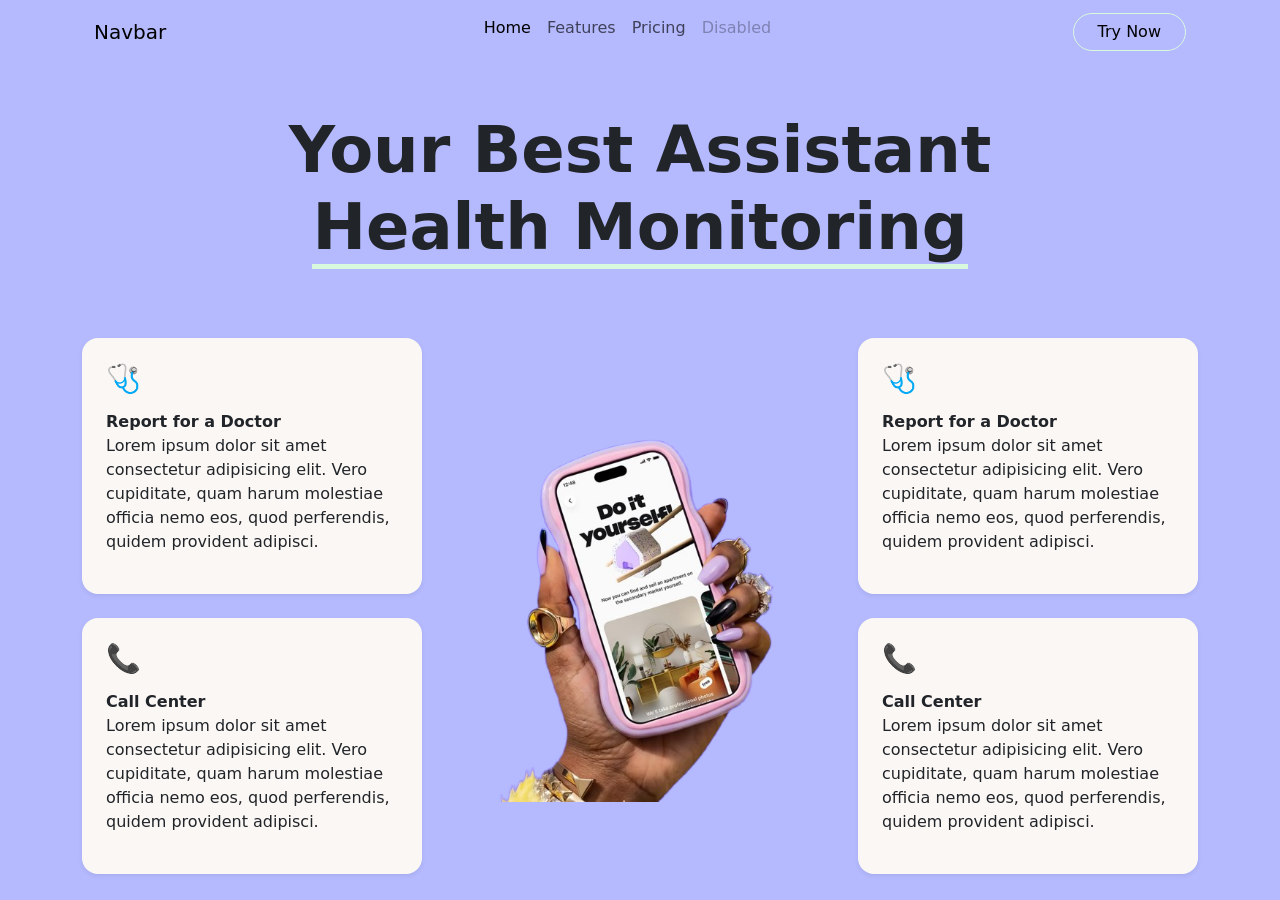
<file: index.html>
<!DOCTYPE html>
<html lang="en">
<head>
    <meta charset="UTF-8">
    <meta name="viewport" content="width=device-width, initial-scale=1.0">
    <title>Document</title>
    <link href="https://cdn.jsdelivr.net/npm/bootstrap@5.3.8/dist/css/bootstrap.min.css" rel="stylesheet" integrity="sha384-sRIl4kxILFvY47J16cr9ZwB07vP4J8+LH7qKQnuqkuIAvNWLzeN8tE5YBujZqJLB" crossorigin="anonymous">
    <link rel="stylesheet" href="css_folder/health_moniter_app.css">
</head>
<body>
    <section>
        <div class="container">

            <!-- Nav Bar Section -->
            <nav class="navbar navbar-expand-lg hero-panel">
                <div class="container-fluid">
                    <a class="navbar-brand" href="#">Navbar</a>
                    <button class="navbar-toggler" type="button" data-bs-toggle="collapse" data-bs-target="#navbarNav" aria-controls="navbarNav" aria-expanded="false" aria-label="Toggle navigation">
                        <span class="navbar-toggler-icon"></span>
                    </button>
                    <div class="collapse navbar-collapse" id="navbarNav">
                        <ul class="navbar-nav mx-auto mb-2">
                            <li class="nav-item">
                            <a class="nav-link active" aria-current="page" href="#">Home</a>
                            </li>
                            <li class="nav-item">
                            <a class="nav-link" href="#">Features</a>
                            </li>
                            <li class="nav-item">
                            <a class="nav-link" href="#">Pricing</a>
                            </li>
                            <li class="nav-item">
                            <a class="nav-link disabled" aria-disabled="true">Disabled</a>
                            </li>
                        </ul>

                        <a href="www.gemini.com" class="btn rounded-pill px-4 btn-light btn-border border-btn">Try Now</a>
                    </div>
                </div>
            </nav>


        <!-- Header Section -->
        <div class="text-center mt-5">
            <h1 class="display-3 fw-bold">Your Best Assistant<br>
                <span class="accent-underline">Health Monitoring</span></h1>
        </div>

        <!-- Boxes and Phone Pic Section -->
        <div class="row d-flex justify-content-center align-items-center mt-4 g-5 ">
            <!-- Two Left Boxes -->
            <div class="col-md-4 d-flex flex-column gap-4 " >
                <div class="box1 gap-4 shadow-sm card-background p-4 rounded-4">
                    <h3 class="icon">🩺</h3>
                    <p class="fw-bold mb-0">Report for a Doctor</p>
                    <p>Lorem ipsum dolor sit amet consectetur adipisicing elit. Vero cupiditate, quam harum molestiae officia nemo eos, quod perferendis, 
                        quidem provident adipisci.</p>

                </div>
                <div class="box1  shadow-sm card-background p-4 rounded-4">
                    <h3 class="icon">📞</h3>
                    <p class="fw-bold mb-0">Call Center</p>
                    <p>Lorem ipsum dolor sit amet consectetur adipisicing elit. Vero cupiditate, quam harum molestiae officia nemo eos, quod perferendis, 
                        quidem provident adipisci. </p>

                </div>
            </div>

            <!-- The Phone Img -->
            <div class="col-md-4" g-4 >
                <div class="device">
                    <img src="images/Property_listing_app_design-removebg-preview.png" class="img-fluid">
                </div>         
            </div>



            <!-- Two Right Boxes -->
            <div class="col-md-4 d-flex flex-column gap-4 ">
                <div class="box1 gap-4 shadow-sm card-background p-4 rounded-4 ">
                    <h3 class="icon">🩺</h3>
                    <p class="fw-bold mb-0">Report for a Doctor</p>
                    <p>Lorem ipsum dolor sit amet consectetur adipisicing elit. Vero cupiditate, quam harum molestiae officia nemo eos, quod perferendis, 
                        quidem provident adipisci.</p>

                </div>
                <div class="box1  shadow-sm card-background p-4 rounded-4 ">
                    <h3 class="icon">📞</h3>
                    <p class="fw-bold mb-0">Call Center</p>
                    <p>Lorem ipsum dolor sit amet consectetur adipisicing elit. Vero cupiditate, quam harum molestiae officia nemo eos, quod perferendis, 
                        quidem provident adipisci.</p>

                </div>
                
            </div>
        </div>

    </section>
    <script src="https://cdn.jsdelivr.net/npm/bootstrap@5.3.8/dist/js/bootstrap.bundle.min.js" integrity="sha384-FKyoEForCGlyvwx9Hj09JcYn3nv7wiPVlz7YYwJrWVcXK/BmnVDxM+D2scQbITxI" crossorigin="anonymous"></script>
</body>
</html>
</file>
<file: css_folder/health_moniter_app.css>
* {
    margin: 0;
    padding: 0;
    box-sizing: border-box;
}

body {
    background-color: var(--backgroundColor);
}

.hero-panel {
    background-color: var(--backgroundColor);
}

/* :root {
    --backgroundColor: #eee8f3;
    --iconColor: #d7e2da;
    --borderColor: #b9a8e6;
    --blackColor: #000;
} */

:root {
    --backgroundColor: #B5BAFF;
    --iconColor: #d7e2da;
    --borderColor: #D9F9DF;
    --blackColor: #000;
}

.border-btn {
    background-color : var(--backgroundColor);
}

.accent-underline {
    border-bottom: 5px solid var(--borderColor);
    margin-top: 2px;
}


.icon {
    background-color: --var(iconColor);
    border-radius: 20%;
    width: 40px;
    height: 40px;
}


.btn-border {
    border-color: var(--borderColor);
}

.card-background {
    background-color: #fbf7f5;
}
</file>
